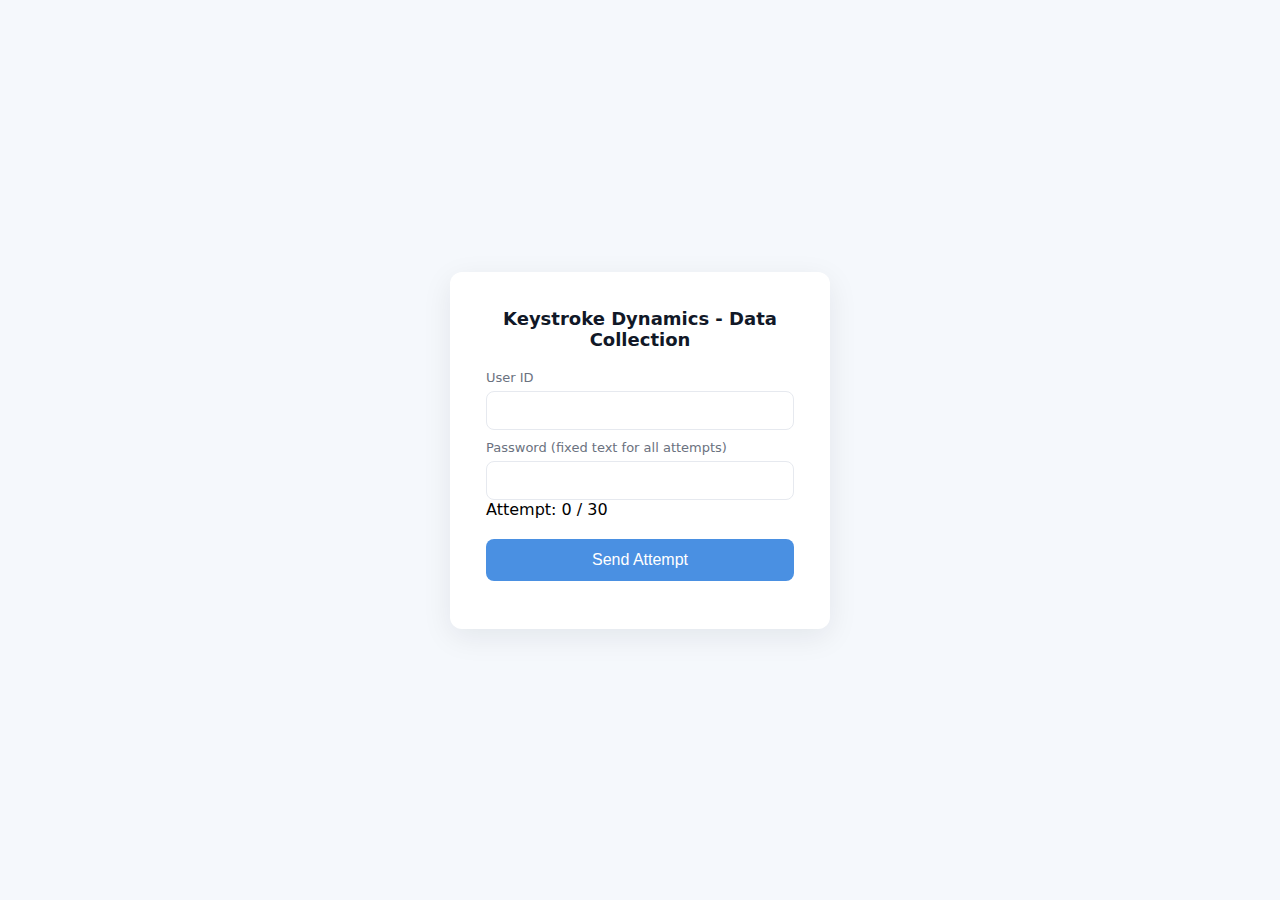
<file: index.html>
<!DOCTYPE html>
<html lang="en">
<head>
  <meta charset="utf-8" />
  <meta name="viewport" content="width=device-width, initial-scale=1" />
  <title>Keystroke Dynamics - Data Collection</title>
  <link rel="stylesheet" href="style.css">
</head>
<body>
  <div class="container">
    <h2>Keystroke Dynamics - Data Collection</h2>

    <form id="collectForm">
      <label for="user">User ID</label>
      <input type="text" id="user" name="user" required autocomplete="off">

      <label for="password">Password (fixed text for all attempts)</label>
      <input type="password" id="password" name="password" required autocomplete="off">

      <p id="attemptCounter">Attempt: 0 / 30</p>

      <button type="submit" id="send">Send Attempt</button>
      <div id="message" aria-live="polite"></div>
    </form>
  </div>

  <script src="script.js"></script>
</body>
</html>
</file>
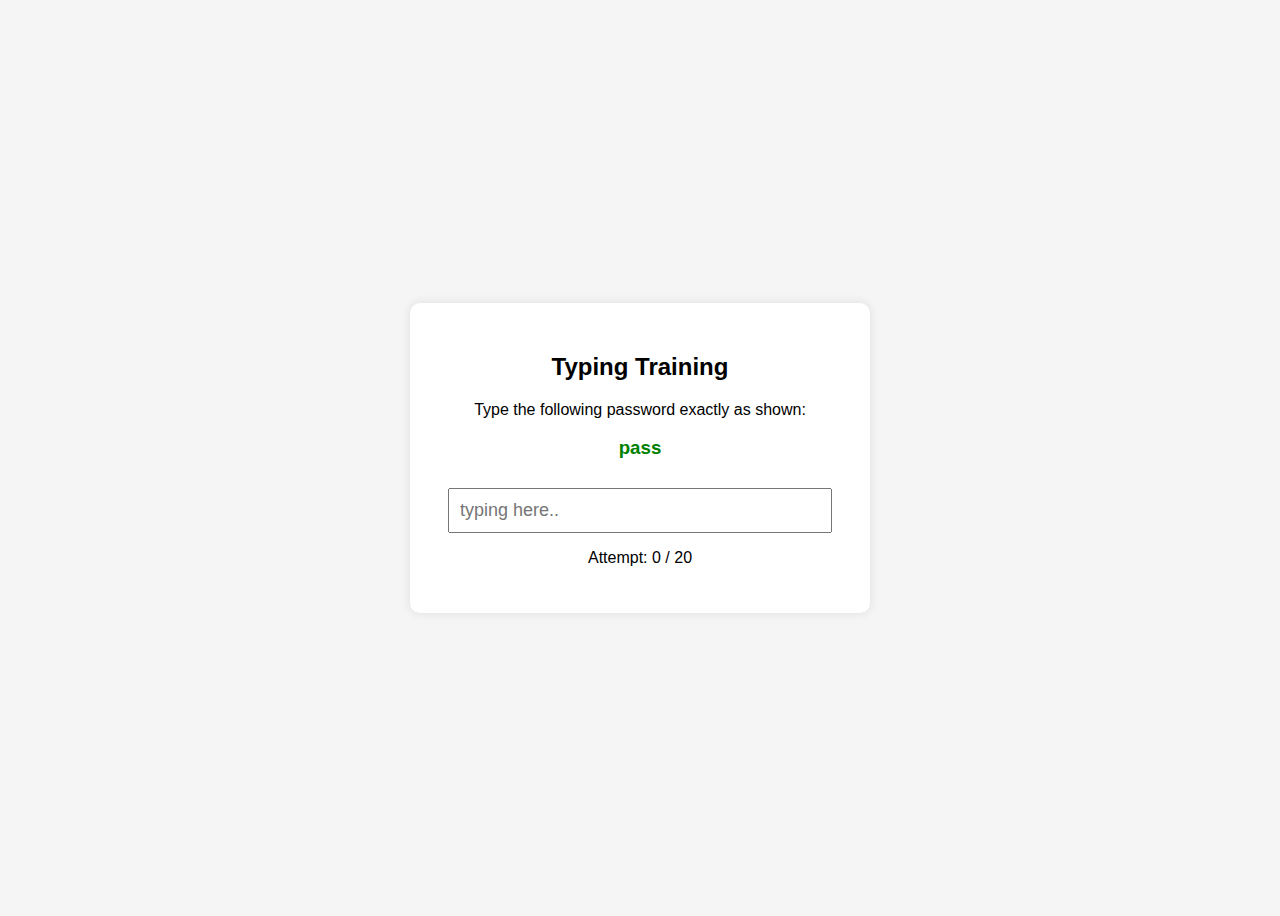
<file: my_flask_app/templates/training.html>
<!DOCTYPE html>
<html lang="en">
<head>
    <meta charset="UTF-8">
    <meta name="viewport" content="width=device-width, initial-scale=1.0">
    <title>Keystroke Training</title>
    <style>
        body {
            font-family: Arial, sans-serif;
            background: #f5f5f5;
            display: flex;
            justify-content: center;
            align-items: center;
            height: 100vh;
        }
        .box {
            background: white;
            padding: 30px;
            width: 400px;
            border-radius: 10px;
            box-shadow: 0 0 10px #ddd;
            text-align: center;
        }
        input {
            width: 90%;
            padding: 10px;
            margin-top: 10px;
            font-size: 18px;
        }
        #msg {
            margin-top: 15px;
            font-weight: bold;
        }
    </style>
</head>
<body>

<div class="box">
    <h2>Typing Training</h2>
    <p>Type the following password exactly as shown:</p>

    <h3 style="color: green;">pass</h3>

    <input type="password" id="inputField" autocomplete="off" placeholder="typing here..">

    <p id="counter">Attempt: 0 / 20</p>

    <p id="msg"></p>
</div>

<script>
let pressTimes = {};
let lastReleaseTime = null;

let attempts = 0;
const maxAttempts = 20;

const field = document.getElementById("inputField");
const counter = document.getElementById("counter");
const msg = document.getElementById("msg");

// ------------------------
// تسجيل keystrokes
// ------------------------
field.addEventListener("keydown", e => {
    const key = e.key;
    if (!pressTimes[key]) {
        pressTimes[key] = performance.now();
    }
});

field.addEventListener("keyup", e => {
    const key = e.key;
    const release = performance.now();
    const press = pressTimes[key] || release;
    const dwell = release - press;

    let flight = null;
    if (lastReleaseTime !== null) {
        flight = press - lastReleaseTime;
    }
    lastReleaseTime = release;

    if (key.length === 1) {
        sendKeystroke(key, press, release, dwell, flight);
    }

    delete pressTimes[key];
});

// إرسال البيانات إلى Flask
function sendKeystroke(key, press, release, dwell, flight) {
    fetch("/log_keystroke", {
        method: "POST",
        headers: {"Content-Type": "application/json"},
        body: JSON.stringify({
            key: key,
            press_time: press,
            release_time: release,
            dwell: dwell,
            flight: flight
        })
    }).catch(err => console.error(err));
}

// ------------------------
// عند انتهاء الكتابة
// ------------------------
field.addEventListener("input", () => {
    if (field.value === "pass") {
        attempts++;
        counter.textContent = `Attempt: ${attempts} / ${maxAttempts}`;
        field.value = "";
        msg.textContent = "Recorded ✓";
        msg.style.color = "green";

        if (attempts >= maxAttempts) {
            finishTraining();
        }
    }
});

// ------------------------
// نهاية التدريب → تدريب ML
// ------------------------
function finishTraining() {
    msg.textContent = "Training Completed! Building Model...";
    msg.style.color = "blue";

    fetch("/train_model", { method: "POST" })
    .then(res => res.json())
    .then(data => {
        if (data.status === "success") {
            msg.textContent = "Model Trained Successfully ✔";
            msg.style.color = "green";
        } else {
            msg.textContent = data.message || "Not enough data to train model.";
            msg.style.color = "red";
        }
    })
    .catch(err => {
        console.error(err);
        msg.textContent = "Error while training model.";
        msg.style.color = "red";
    });
}
</script>

</body>
</html>
</file>
<file: style.css>
:root{
  --bg: #f5f8fc;
  --card: #ffffff;
  --accent: #4a90e2;
  --accent-hover: #3b7ac8;
  --muted: #6b7280;
}

*{box-sizing:border-box;margin:0;padding:0}

body{
  font-family: "Inter", system-ui, -apple-system, 'Segoe UI', Roboto, 'Helvetica Neue', Arial;
  background:var(--bg);
  display:flex;
  align-items:center;
  justify-content:center;
  min-height:100vh;
  padding:20px;
}

.container{
  width:380px;
  background:var(--card);
  border-radius:12px;
  padding:36px;
  box-shadow:0 8px 30px rgba(16,24,40,0.08);
}

h2{
  text-align:center;
  margin-bottom:20px;
  color:#111827;
  font-size:18px;
}

label{
  display:block;
  margin-top:10px;
  margin-bottom:6px;
  color:var(--muted);
  font-size:13px;
}

input{
  width:100%;
  padding:10px 12px;
  border-radius:8px;
  border:1px solid #e6e9ef;
  font-size:15px;
  outline:none;
  transition:box-shadow .15s,border-color .15s;
}

input:focus{
  border-color:var(--accent);
  box-shadow:0 0 0 3px rgba(74,144,226,0.2);
}

button{
  width:100%;
  padding:12px;
  border:none;
  border-radius:8px;
  margin-top:20px;
  background:var(--accent);
  color:white;
  font-size:16px;
  cursor:pointer;
  transition:.15s;
}

button:hover{
  background:var(--accent-hover);
}

#message{
  margin-top:12px;
  font-size:14px;
  color:green;
}
</file>
